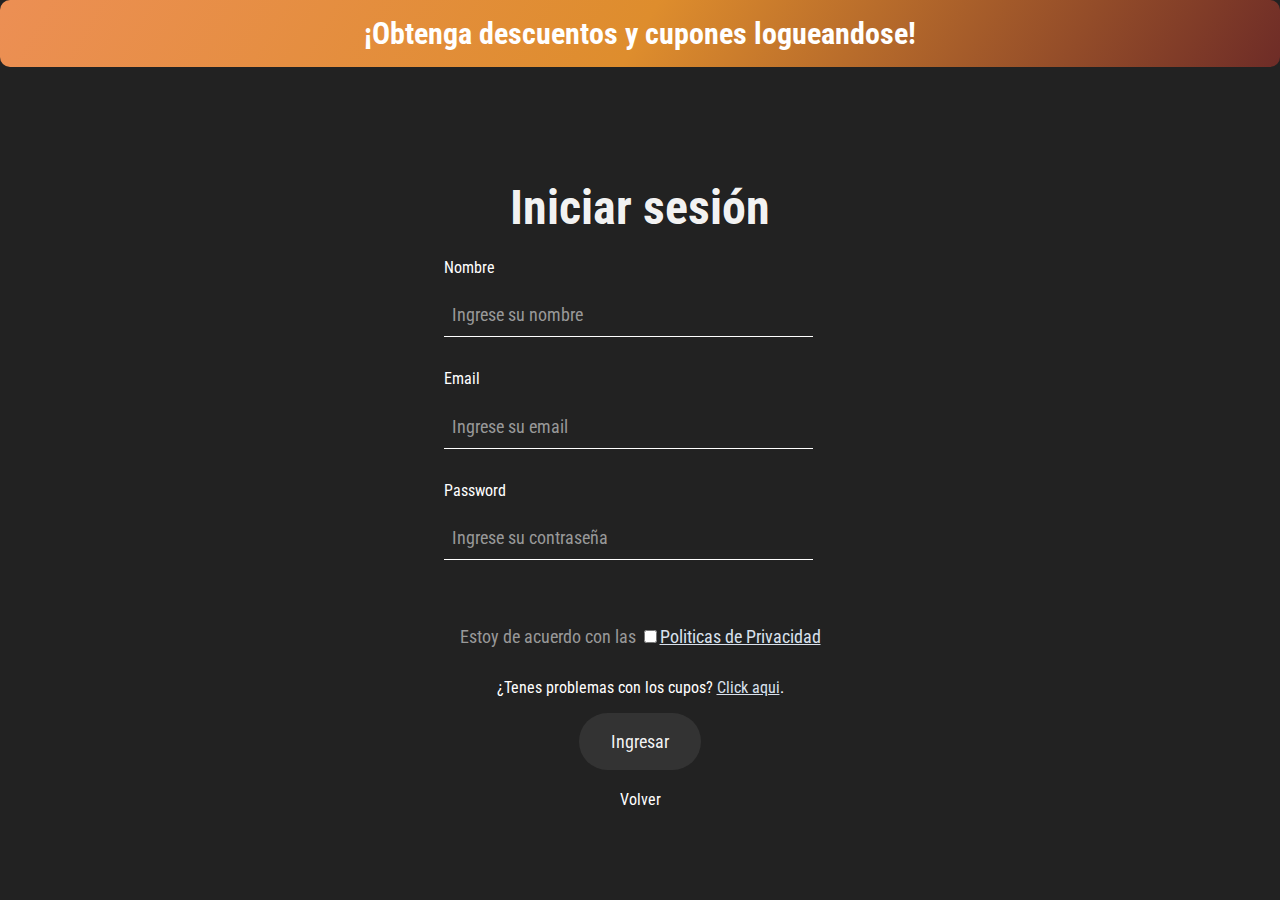
<file: login.html>
<!DOCTYPE html>
<html lang="es">
<head>
    <meta charset="UTF-8">
    <meta http-equiv="X-UA-Compatible" content="IE=edge">
    <meta name="viewport" content="width=device-width, initial-scale=1.0">
    <meta name="theme-color" content="#1E1E1E" />
    <link rel="preconnect" href="https://fonts.googleapis.com">
    <link rel="preconnect" href="https://fonts.gstatic.com" crossorigin>
    <link href="https://fonts.googleapis.com/css2?family=Roboto+Condensed&display=swap" rel="stylesheet">
    <link rel="stylesheet" href="styles.css">
    <link rel="stylesheet" href="fuentes.css">
    <title>Login</title>

</head>
<body>


   

    <div class="container-form">
        <h2 class="form_subtitle">¡Obtenga descuentos y cupones logueandose!</h2>

        <form class="form">
            <p class="alerta"></p>
            <h2 class="form__title">Iniciar sesión</h2>
            
            <div class="form__container">
                <div class="form__grouper">
                    <label for="name">Nombre</label>
                    <input type="text" id="name" class="form__input name" placeholder="Ingrese su nombre">
                </div>
                <!-- <div class="form__grouper">
                    <input type="text" id="user" class="form__input" placeholder=" ingrese su usuario">
                </div> -->
                <div class="form__grouper">
                    <label for="email">Email</label>
                    <input type="email" id="email" class="form__input mail" placeholder="Ingrese su email">
                </div>
                <div class="form__grouper">
                    <label for="password">Password</label>
                    <input type="password" id="password" class="form__input pass" placeholder="Ingrese su contraseña">
                </div>
            </div>
            <div class="form__politics">
                
                <p class="paragraph__politics">Estoy de acuerdo con las <input  type="checkbox" name="" id=""><a href="#">Politicas de Privacidad</a></p>
                <p class="form_paragraph">¿Tenes problemas con los cupos? <a href="#" class="form_link">Click aqui</a>.</p>
                <input type="submit" class="form__submit" value="Ingresar"></input>
                <!-- <input type="submit" class="form__submit" value="ingresar"> -->
           
            </div>
        </form>

        <div class="container-volver">
            <a href="index.html">Volver</a>
    
        </div>
    </div>

<script src="app.js"></script>
   
</body>
</html>
</file>
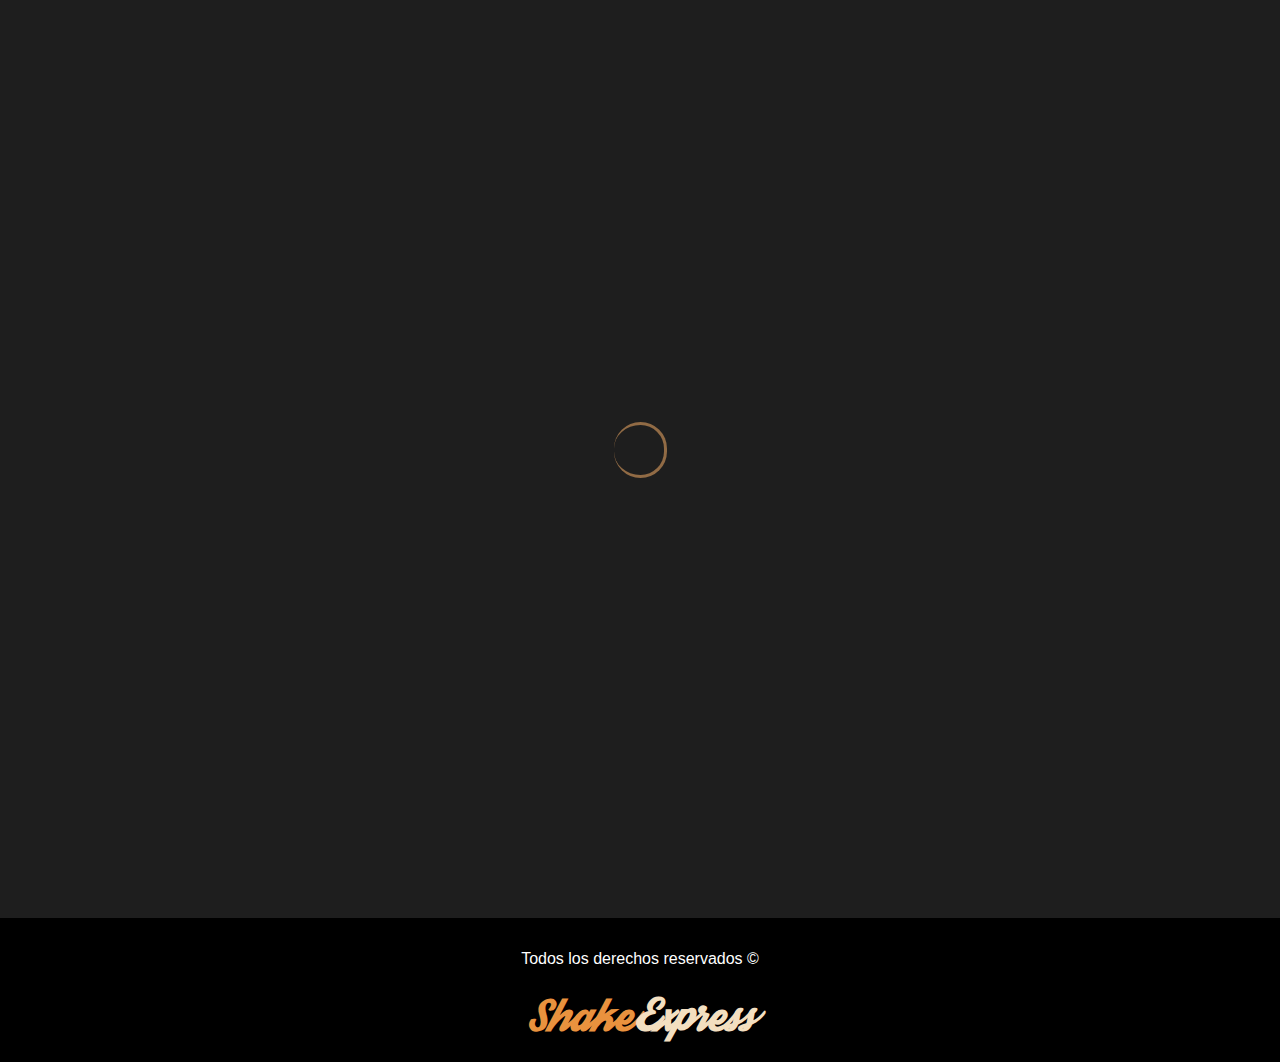
<file: productos.html>
<!DOCTYPE html>
<html lang="es">
<head>
    <meta charset="UTF-8">
    <meta http-equiv="X-UA-Compatible" content="IE=edge">
    <meta name="viewport" content="width=device-width, initial-scale=1.0">
    <link rel="stylesheet" href="fuentes.css">
    <link rel="stylesheet" href="styles.css">

    <title>Producto</title>
</head>
<body>


    <header class="header2">
        <div class="container-menu">
            <div class="menu">
                <picture><img  loading=" lazy " src="Imagenes/menu.png" alt="MENU"></picture>
            </div>
        </div>
        <div class="container-header">
        
      
            <div class="navegacion">
                <a href="index.html" class="active">Inicio</a>
                <a href="" class="smooth">Menu</a>
                <a href="#localidad" class="smooth">Localidad</a>
                <div class="container-logo">
                    <div class="container-img-logo">
                        <picture><img loading="lazy" src="Imagenes/logo2.png" alt="Logo"></picture>
                    </div>
                    <div class="container-logo-text">
                        <h1>Shake<span>Express</span></h1>
                    </div>
           
                  
                </div>
                <a href="#nosotros" class="smooth">Nosotros</a>
                <a href="#productos" class="smooth">Nuestros Productos</a>
                <a href="login.html" class="">Login</a>
            </div>
        </div>

        
      
    </header>
  

    <div class="spin">
        <div class="container-spin">

        </div>
    </div>


    <!--MainDesc-->
    <section class="desc">

        <div class="img">
            <img class="brownie" src="Imagenes/brownie.jpg" alt="Braunie de chocolate">
        </div>
        

        <div class="descText">
            <h1>Brownies De Chocolate</h1>
            <p>Un brownie es un bizcocho de chocolate pequeño, típico de la gastronomía de Estados Unidos. Se llama así por su color marrón oscuro, o brown en inglés. A veces se cubre con jarabe espeso de chocolate y puede llevar dentro trocitos de nueces, chocolate butterscotch o mantequilla de maní. <br>
            No conozco nada más denso y con tanto sabor a chocolate como un buen brownie. Es el postre que más nos gusta en ShakeExpress, con una ligera capa crujiente en su exterior y todo el sabor a chocolate en su interior, denso, jugoso y deliciosamente adictivo, jamas nos cansamos de hacerlos.
            </p>
        </div>
    </section>


    <footer class="footer"><p>Todos los derechos reservados &copy</p>
        <div class="container-logo">
         
            <div class="container-logo-text">
                <h1>Shake<span>Express</span></h1>
            </div>

          
          
        </div>
 </footer>



    <script src="app.js"></script>
</body>
</html>
</file>
<file: styles.css>
html{
    box-sizing: inherit;
    height: 100%;
}
body{
    box-sizing: border-box;
    margin: 0;
    padding: 0;
    height: 100%;
    overflow-y: hidden;
}
:root{
    --marronOscuro: #48292A;
    --marron: #916B45;
    --marronClaro: #E9923E;
    --negro: #1E1E1E;
    --beige: #F3DFC0;
    --blanco: #FFFF;
    --fuentePrincipal:'Roboto Condensed', sans-serif;
}




.header{
    width: 100%;
    height: 100%;
    position: relative;

   

}

.header2{
    position: absolute;
    height: 100%;

    width: 100%;
}

.navegacion{
    visibility: hidden;
    display: flex;
    flex-direction: column;
    align-items: center;
}

.visible{
    visibility: visible;
}
.navegacion a{
text-decoration: none;
margin: .2rem 0;
font-size: 1.5rem;
color: var(--blanco);
transition: color .5s ease-in-out;
display: block;
text-align: center;

}
.navegacion a:hover{
    color: var(--marronClaro);
}

.container-header{
    position: absolute;
    background-color: rgba(0, 0, 0, 0.772);
    width: 0%;
    height: 100%;
    z-index: 100;
    margin: 0 auto;
    display: flex;
    flex-direction: column;
    align-items: center;
    justify-content: center;
    transition: width .5s ease-in-out;

    

}
.container-logo{
    display: flex;
    align-items: center;
    justify-content: center;
    line-height: .2rem;

}

.container-logo h1{
    color: var(--marronClaro);
    font-size: 1.4rem;
}
.container-logo span{
    color: var(--beige);
}
.container-img-logo{
    line-height: 5rem;
    width: 50px;
}

.container-logo-text{
    margin-top: 1rem;
}


@media(min-width:350px){

    .container-logo{
     
        justify-content: space-evenly;
        line-height: .2rem;
        width: 300px;
    }
    .container-logo h1{
        color: var(--marronClaro);
        font-size: 2rem;
    }

}

/*HERO*/
.hero{
    height: 100%;
}

.container-hero{
   display: flex;
   flex-direction: column;
   align-items: center;
   justify-content: center;
   
    height: 100%;
}

.hero-text{
    opacity: 0;
    color: white;
    width: 100%;
    text-align: center;
}


.hero-text h2{
    font-family: var(--fuentePrincipal);
    text-transform: uppercase;
    font-size: 3rem;
    margin: 0;
}
.hero-text p{
 font-size: 1rem;
}
.hero-text span{
    color: #E9923E;
    margin-right: .4rem;

}
.hero-img{

width: 200px;
height: 200px;
margin: 0 auto;
filter: drop-shadow(1px 1px 3px var(--beige)) brightness(.9);
animation: rotar 25s linear infinite, aparecer 3s linear;
}

.hero-img img{
    object-fit: cover;

}
@media(min-width:350px){
    .hero-img{

        width: 160px;
        height: 160px;
      
        }

}

@media(min-width:790px){
    .hero-text p{
        font-size: 1.3rem;
       }
    .hero-text h2{
     
     
        font-size: 6rem;
        margin: 0;
    }
    .hero-img{
        width: 250px;
        height: 250px;
    }
}

@media(min-width:1200px){
    .container-hero{
        display: grid;
        grid-template-columns: 1fr 1fr;
        place-items: center;
    }

    .hero-text h2{
     
     
        font-size: 7rem;
        margin: 0;
    }

    .hero-text{
       text-align: left;
        width: 600px;
    }


    .hero-img{
        width: 430px;
        height: 430px;
        margin: 0;
     
        }
}



img{
    display: block;
    width: 100%;
    height: 100%;
}
video{
    display: block;
    width: 100%;
    height: 100%;
    object-fit: cover;
}

.active{
    color: var(--marronClaro) !important;
}
.container-video{
    z-index: -1;
    position: absolute;
    top: 0;
    width: 100%;
    height: 100%;

    filter: brightness(.5);
}







/*SPIN*/


.spin{
    background-color: var(--negro);
    display: flex;
    align-items: center;
    justify-content: center;
    height: 100vh;
    position: absolute;
    width: 100%;
    z-index: 100000;
}
.container-spin{
    border: 3px solid var(--marron);
    height: 50px;
    width: 50px;
    border-radius: 70px;
    border-left: none;
    animation: rotar 2s linear infinite;
}

.remover{
    display: none;
}

.navVisible{
    display: block;
}


/*MENU*/
.container-menu{

    position: relative;
    width: 100%;

    max-width: 1700px;
    margin: 0 auto;    


}
.menu{
    
    padding: 1rem 0;
    z-index: 10000;
    position: absolute;
    width: 32px;
}
.menu:hover{
    cursor: pointer;
}

.width-100{
    width: 100% !important;
}

/*NOSOTROS*/

.nosotros{
    padding: 9rem 2rem;
}

.container-nosotros{
    max-width: 1570px;
    margin: 0 auto;
    display: flex;
    flex-direction: column;
    align-items: center;
    justify-content: center;
 
}



.nosotros-text h2{
    text-align: center;
    color: var(--negro);
    font-size: 3rem;
    border-left: 4px solid var(--marronClaro);
    padding: 0;
    text-transform: uppercase;
    margin: 0;
}
.nosotros-text p{
    text-align: center;
    font-size: 1.1rem;
}

.nosotros-img{
   filter: drop-shadow(5px 5px 5px rgba(186,186,186,1));
   width: auto;
}
.nosotros-img img{
    border-radius: 70px;
}

@media(min-width:690px){

    .nosotros-text h2{
    
        font-size: 5rem;
        padding: 0 1rem;
       
      
    }

    .nosotros-text p{
        text-align: center;
        font-size: 1.4rem;
    }
    
    .nosotros-img{
        filter: drop-shadow(5px 5px 5px rgba(186,186,186,1));
        width: 700px;
     }
}

@media(min-width:1590px){
    .container-nosotros{
        display: grid;
        grid-template-columns: 1.3fr 1fr;
        column-gap: 3rem;
    }
    .nosotros-img{
        width: auto;
     }

     .nosotros-text h2{
        text-align: left;
        font-size: 5rem;
        padding: 0 1rem;
   
    }
    .nosotros-text p{
        text-align: left;

    }

}

/*FOOTER*/

.footer{
    padding: 1rem 0;
    background-color: black;
    color: white;
    text-align: center;
}
.footer .container-logo{
    margin: 0 auto;
}

.aparecer{
    animation: aparecer 1s linear;
    opacity: 1;
}

@keyframes aparecer {
    0%{
        opacity: 0;
    }
    100%{
        opacity: 1;
    }
}

@keyframes rotar {
    0%{
    transform: rotate(0deg);
    }
    100%{
        transform: rotate(360deg);
    }
}


/*JOAQUIN*/
/* SECTION__2 */

/* estilizando el div bebidas__container */



.bebidas__title h2{
    margin: 0;
    color:#222;
    font-size: 6vh;
    text-align: center;
    text-transform: uppercase;
    filter: drop-shadow(5px 5px 5px rgba(240,240,240,1));
   
    
}

@media(min-width:300px){
    
    .bebidas__title h2{
     
        font-size: 8vh;
     
       
        
    }

}

/* estilizando el div line__color */



/* estilizando el div coffe__container */
.coffe__container{
    display: flex;
    flex-direction: row;
    flex-wrap: wrap;
    align-items: center;
    justify-content: center;
    gap: 15px;

}

/* estilizando el div tarjet__container */
.tarjet__container{
    margin: 1rem 0;
    display: flex;
    flex-direction: column;
    align-items: center;
    justify-content: center;
    height: 270px;
}


/* estilizando el div coffee__background */
.tarjet__background{
    display: flex;
    align-items: center;
    justify-content: center;
    width: 150px;
    position: relative;
    height: 150px;
    margin: 20px;
    border-radius: 50%;
    background-color: var(--negro);
    transition: color, 200ms ease;
}

.tarjet__background a{
    height: 100%;
    width: 100%;
    position: absolute;
}

/* estilizando el hover del div coffee__background */
.tarjet__background:hover{
    border: 5px solid var(--marronClaro);
}

.tarjet__background img{
    width: 100px;
    transition: transform, 200ms ease;
}

.tarjet__background img:hover{
    transform: scale(1.1);
    cursor: pointer;
}   


.tarjet_background .coffe_img{
    width: 140px;
}

/* estilizando el div coffe__title */
.coffe__title{
    text-align: center;
    width: 220px;
    color: #222;
    filter: drop-shadow(1px 2px 5px rgba(240,240,240,1));
}

.tarjet__background img{
object-fit: cover;
}


/* SHAKES */

/* estilizando las imgs */





#productos{
    padding: 2rem 0;
    background-image: url('Imagenes/productos.jpg');
    background-position: center;
    background-repeat: no-repeat;
background-attachment: fixed;
}


/*LOGIN */

.container-form{
    display: grid;
    place-items: center;
    place-content: center;
    background-color: #222;
    position: relative;
    height: 100%;
    width: 100%;
}
.form{



    /* width: 100%; */
    margin-top: 2rem;
    width: 100%;
    height: 100%;
    display: flex;
    flex-direction: column;
    align-items: center;
    justify-content: center;

}



.form_subtitle{
    font-size: 15px;
    background: linear-gradient(120deg, #ec8f54,#de8d2d,#6e2c27);
    padding: 1rem 0rem;
    position: absolute;
    top: 0%;
    width: 100%;
    margin: 0;
    text-align: center;
    border-radius: 10px;
    animation: titilar 1s linear infinite;
    color: white;
}
@media(min-width:768px){
    
.form_subtitle{
    font-size: 30px;
   
}

}
.form_subtitle h2{
    margin: 0;
}

.form label{
    color: white;
    display: block;
}

.form__title{
    font-size: 3rem;
    text-align: center;
    color: #f9f9f9f9;
    margin: 8px;
}

.form__container{


    width: 100%;
    /* height: 400px; */
}

.form__grouper{
    margin: 12px;
    padding: 2px 0px 2px 0px;

}

.form__input{
    outline: none;
    width: 90%;
    padding: .7rem .5rem;
    background-color: #222;
    border-bottom: 3px solid #bdbdbd;
    border: none;
    border-bottom: 1px solid;
    border-right: none;
    font-size: 18px;
    margin: 1rem 0;
    text-align: start;
    transition: background, border, 200ms ease;
    color: white;
}

.form__input::placeholder{
    color: #999;
}

.form__input:hover{
    background-color: #111;
    border-bottom: 3px solid #616161;
    width: 100%;
}

.form__input:focus{
    background-color: #111;
    border-bottom: 3px solid #616161;
}

.form__politics{
    display: flex;
    flex-direction: column;
    align-items: center;
    justify-content: center;
 
    height: 200px;
}

.form__politics a{
    color: #d9e1ed;
    transition: color, 300ms ease;
}

.form__politics a:hover{
    color: #ec8f54;
}

.paragraph__politics{
    margin: 15px;
    text-align: center;
    font-size: 18px;
    color: #999;
}

.form__submit{
    outline: none;
    border: none;
    padding: 18px 32px 18px 32px;
    font-size: 18px;
    color: #f9f9f9f9;
    background-color: #333;
    border-radius: 50px;
    transition: all 1s ease-in-out;

}
.form__submit:hover{
    background: linear-gradient(120deg, #ec8f54,#de8d2d,#6e2c27);

    cursor: pointer;
    color: white !important;
}
@media(min-width:768px){
    .form__submit{
     
        font-size: 18px;
       
      
    
    }

}


.form_paragraph{
    text-align: center;
    color: white;
}
@media(min-width:768px){
    .form_paragraph{
       text-align: left;
    }

}




.form__submit a{
    text-decoration: none;
}

.form__paragraph{
    margin: 15px;
    text-align: center;
    font-size: 18px;

}

.container-volver a{
  
    text-decoration: none;
    font-size: 1rem;
    color: white;
}



/*Local
idad*/

.localidad{
    width: 100%;
   
    background-color: #1E1E1E;
    color: #FFFF;
}



.localidad{
    background-color: var(--negro);
    width: 100%;
    padding: 5rem 0;

}
.container-localidad{

  
    height: 100%;
    display: flex;
    flex-direction: column;
    align-items: center;
    justify-content: space-around;
}

@media(min-width:1189px){
    .container-localidad{
        display: flex;
        flex-direction: row;
    }
    

}

.localidad_title{
    display: flex;
    flex-direction: column;
    align-items: center;
    justify-content: center;
}

.localidad-text{
  padding: 0 1rem;
}

.text_h2{
    font-size: 2rem;
    margin: 0;
    text-align: center;

}

.text_p{

    font-size: .6rem;
     text-align: center;

}
.container-img{
    width: 60px;
}


@media(min-width:453px){

    .localidad_title{
        display: flex;
        flex-direction: row;
        align-items: center;
        justify-content: center;
    }
    .container-img{
        width: 100px;
    }
    

    .text_h2{
        font-size: 4rem;
        margin: 0;
        text-align: center;
    
    }
    
    .text_p{
    
        font-size: 1rem;
         text-align: center;
    
    }

}

@media(min-width:1103px){
    
    .text_h2{
        font-size: 6rem;
    }
    .text_p{
        font-size: 1.3rem;
        text-align: justify;
        width: 550px;
    }

}

.alerta{
    color: white;
    width: 400px;
    text-align: center;
    padding: .5rem;
    font-weight: 600;
    text-transform: uppercase;
}
.error{
    background-color: red;
}
.exito{
    background-color: rgb(255, 161, 47);
}

iframe{
    border-radius: 50px;
   width: 100%;
   height: 100%;
    box-shadow: 0 4px 8px 0 rgba(236, 236, 236, 0.327), 0 6px 20px 0 rgba(245, 244, 244, 0.316);
}

.mapa{
    width: 200px;
    height: 200px;
}
@media(min-width:453px){
    .mapa{
        width: 300px;
        height: 300px;
    }

}
@media(min-width:637px){
    
    .mapa{
        width: 700px;
        height: 320px;
    }

}

/*MENU*/
.carta{

    background-color: var(--negro);
    color: var(--negro);
    padding: 0 1rem;
}


@media(min-width:405px){
    

    .carta{

  
        padding: 4rem 4rem;
    }

}
.datos-producto{
    width: 100%;
   
}
.datos-producto h2{
    font-size: 1.8rem;
    width: 200px;
}
.h2-nuestro{
    color: white;
    font-size: 1.5rem;
    text-align: center;
    padding: 3rem 0;
    margin: 0;
}
@media(min-width:261px){
    .h2-nuestro{
        color: white;
        font-size: 4rem;
        text-align: center;
        padding: 3rem 0;
        margin: 0;
    }

}
.container-carta-productos{
   
    
    display: grid;
    grid-template-columns: repeat(1,1fr);
    row-gap: 2rem;
    column-gap: 5rem;
}

@media(min-width:621px){
    
    .container-carta-productos{
        padding: 2rem 3rem;
        
        display: grid;
        grid-template-columns: repeat(1,1fr);
        row-gap: 2rem;
        column-gap: 5rem;
    }

    .h2-nuestro{
        color: white;
        font-size: 6rem;
        text-align: center;
        
        margin: 0;
    }

}

@media(min-width:1500px){
    .h2-nuestro{
     text-align: left;
    }
    .container-carta-productos{
        padding: 2rem 3rem;
        
        display: grid;
        grid-template-columns: repeat(3,1fr);
        column-gap: 5rem;
    }

}
.grid-producto{
   display: grid;
   grid-template-columns: repeat(1,1fr);

    background-color: white;;
    border-radius: 30px;
    
}




.container-imagen-producto{
    background-color: #e1e1e1;
    display: flex;
    align-items: center;
    justify-content: center;
}

.datos-producto{

    width: 100%;
    display: flex;
    flex-direction: column;
   justify-content: center;
    align-items: center;
    text-align: center;

}


.carta-desc{
    margin: 0;
    font-size: 1.2rem;
    width: 100%;
}

@media(min-width:1544px){
    .grid-producto{
        grid-template-columns: repeat(2,1fr);
    }
    
    .datos-producto{
        margin: 0 1rem;
        display: flex;
        flex-direction: column;
        align-items: baseline;
        text-align: left;
 
    }

    .carta-desc{
        margin: 0;
        font-size: 1.2rem;
        width: 250px;
    }
}
.carta-precio{
    color: var(--marron);
    font-size: 1.2rem;
    font-weight: 600;
}
.imagen-producto img{
    object-fit: cover;

}
.imagen-producto{
    height: 200px;
}


/**/

/*MAIN DESCRIPTION*/
.desc{
    background-color: var(--negro);
    padding: 3.6rem 4rem;
    display: flex;
    flex-direction: column;
    justify-content: space-evenly;
    align-items: center;
}

.img{
    max-width: 800px;
}

.brownie{
    width: 100%;
    border-radius: 50px;
    /*outline: var(--beige) solid 5px;*/
    box-shadow: 5px 5px 10px rgb(155, 155, 155);
}

.descText{

    width: fit-content;
    margin: 0 3rem;
    text-align: center;
    
}

.descText h1{
    font-size: 3rem;
    color: var(--marronClaro);
    text-shadow: 3px 1px 3px rgba(255, 255, 255, 0.513);
}

.descText p{
    font-size: 19.5px;
    text-align: justify;
    color:white;
}

@media (min-width:1445px){
    .img{
        max-width:max-content;
    }
    .desc{
        height: 80%;
        display: flex;
        flex-direction: row;
        justify-content: space-evenly;
        align-items: center;
    }
    .descText{
        text-align: left;
    }

}

@keyframes titilar {
    0%{
        opacity: 0;
    }
    50%{
        opacity: 1;
    }
    100%{
        opacity: 0;
    }
}
</file>
<file: fuentes.css>
@font-face{
    font-family: Streetwear;
    src: url(font/Streetwear.otf);
}

h1,h3,h4,h5,h6,span{
    font-family: Streetwear;
}
p,h2,label,textarea,input,a,button{
    font-family: 'Roboto Condensed', sans-serif;
}
</file>
